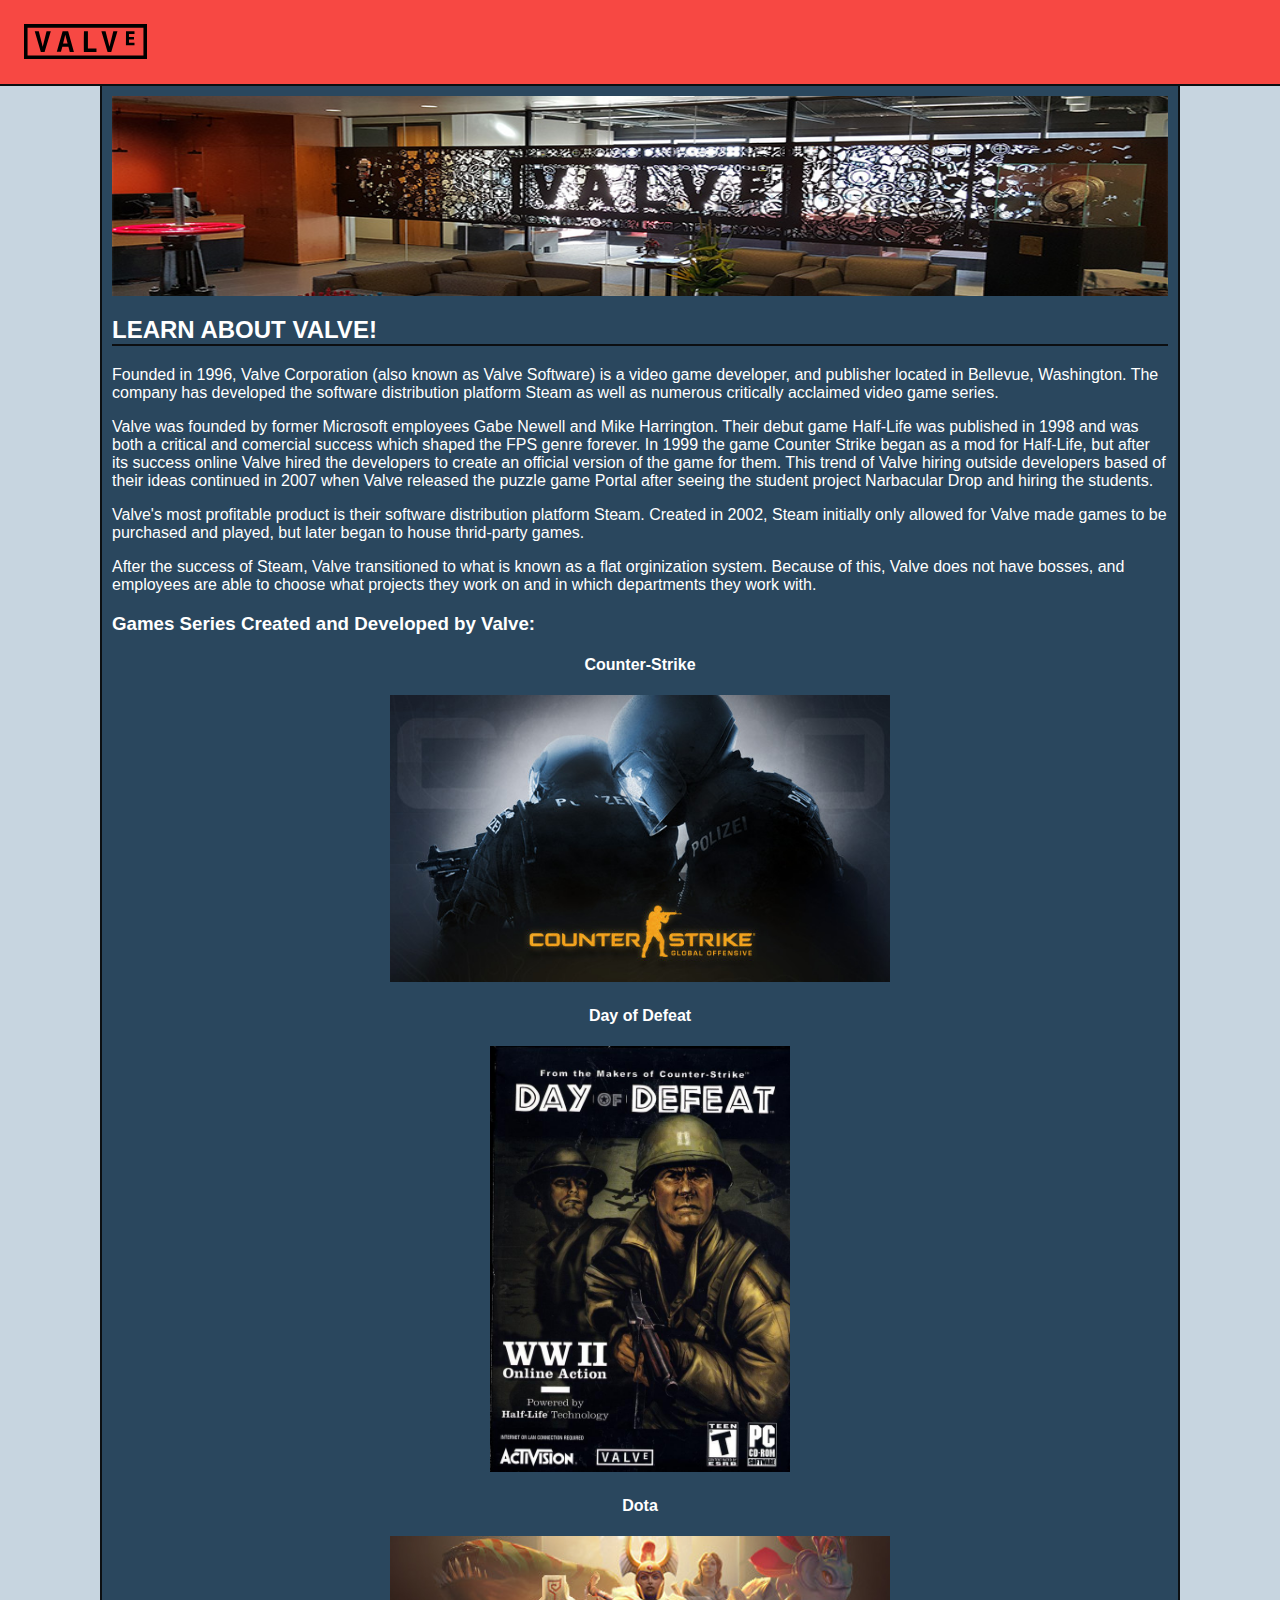
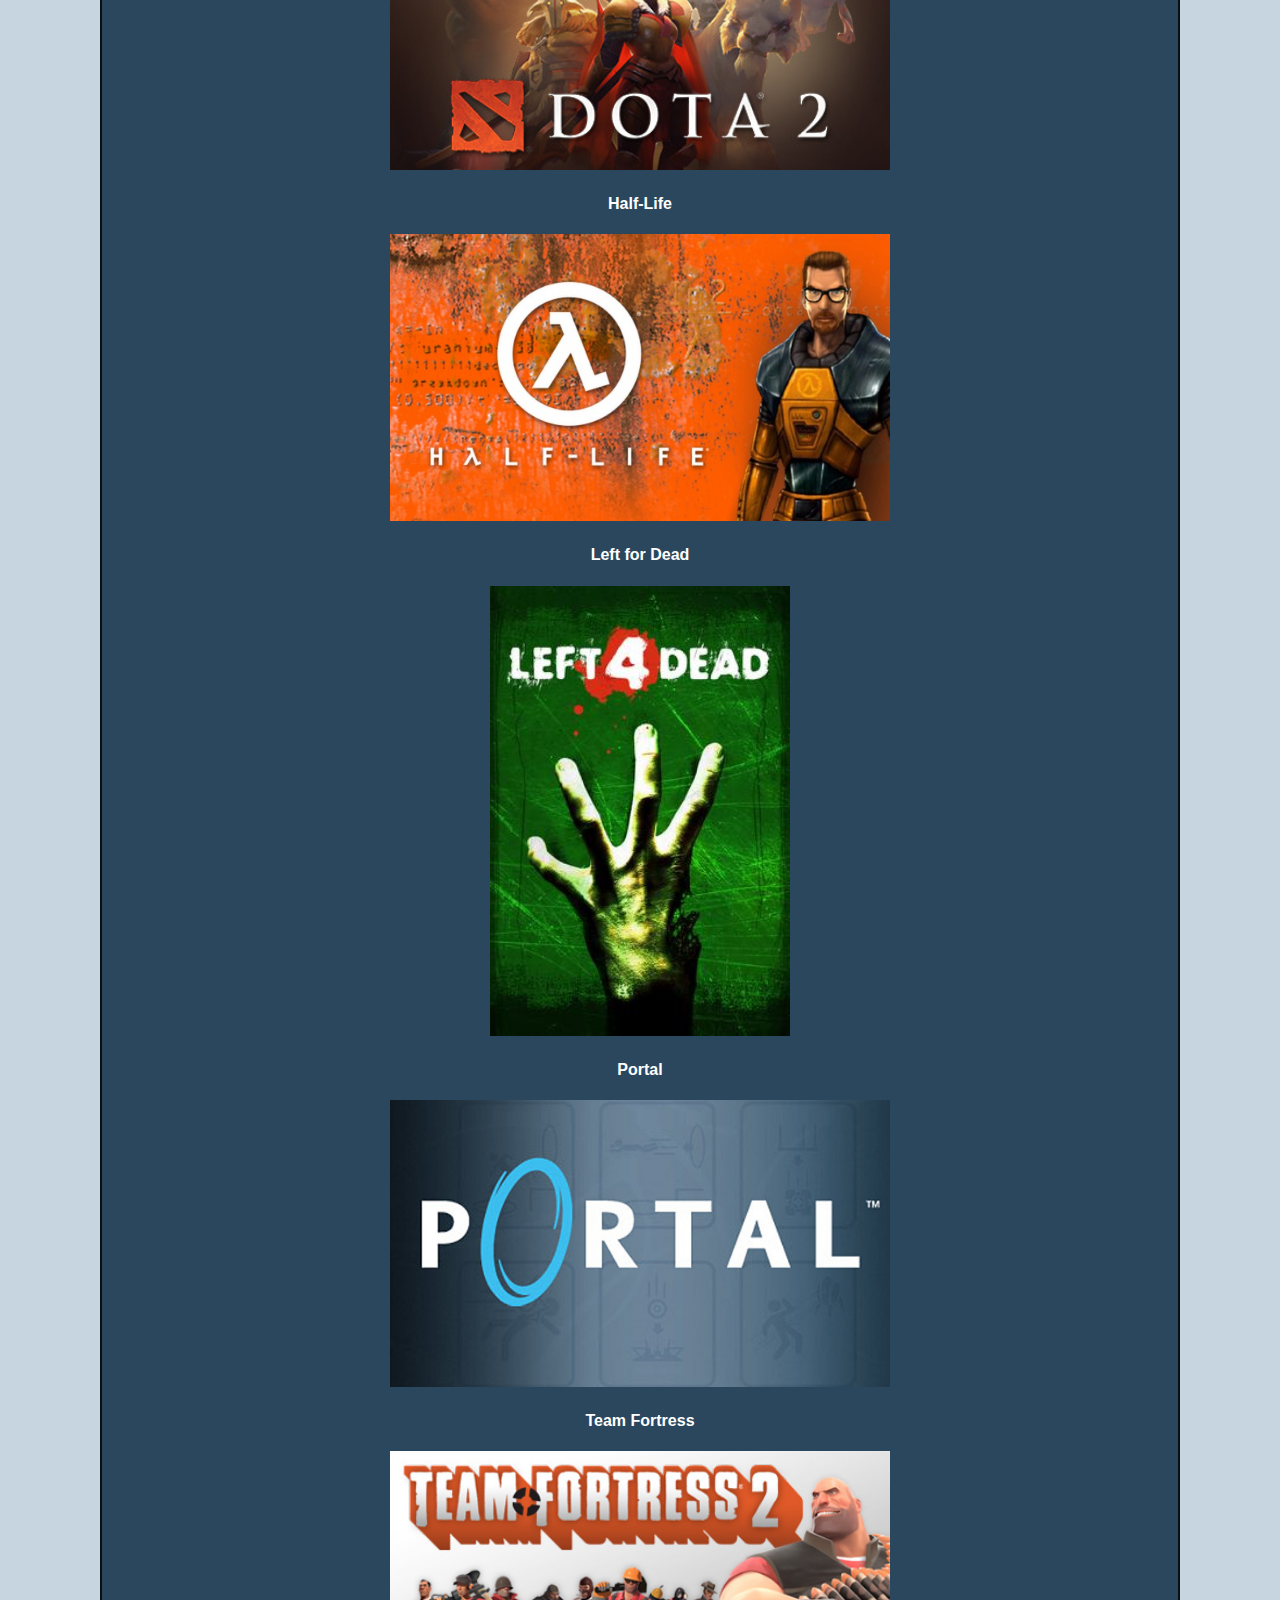
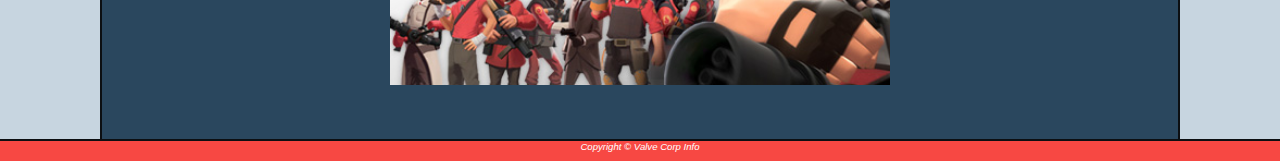
<file: index.html>
<!-- Owen Milke CIS-1152 -->
<!DOCTYPE html>
<html lang="en">
    <head>
        <title>Valve Corp Info</title>
        <meta charset="utf-8">
        <meta name="description" content="Information about the video game and technology corporation Valve">
        <meta name="keywords" content="Valve, Valve Corp">
        <meta name="author" content="Owen Milke">
        <meta name="viewport" content="width=device-width, initial-scale=1.0">
        <link rel="stylesheet" href="Lab01.css">
    </head>
    <body>
    <header>
        <a href="https://www.valvesoftware.com/en/" target="_blank"><img id="valvelogo" src="images/valvelogo.svg" alt="Valve Logo"></a>
        <br><br>
    </header>
        <main class="wrapper">
            <div id="homepageimage"></div>
                <h2>Learn About Valve!</h2>
                <p>Founded in 1996, Valve Corporation (also known as Valve Software) is a video game developer, and publisher located in Bellevue, Washington. The company has developed the software distribution platform Steam as well as numerous critically acclaimed video game series.</p>
                <p>Valve was founded by former Microsoft employees Gabe Newell and Mike Harrington. Their debut game Half-Life was published in 1998 and was both a critical and comercial success which shaped the FPS genre forever. In 1999 the game Counter Strike began as a mod for Half-Life, but after its success online Valve hired the developers to create an official version of the game for them. This trend of Valve hiring outside developers based of their ideas continued in 2007 when Valve released the puzzle game Portal after seeing the student project Narbacular Drop and hiring the students.</p>
                <p>Valve's most profitable product is their software distribution platform Steam. Created in 2002, Steam initially only allowed for Valve made games to be purchased and played, but later began to house thrid-party games.</p>
                <p>After the success of Steam, Valve transitioned to what is known as a flat orginization system. Because of this, Valve does not have bosses, and employees are able to choose what projects they work on and in which departments they work with.</p>
                <h3>Games Series Created and Developed by Valve:</h3>
            <div class="game">
                <h4>Counter-Strike</h4><img src="images/cs.jpeg" width="500" alt="Counter-Strike">
                <h4>Day of Defeat</h4><img src="images/DoD.jpeg" width="300" alt="Day of Defeat">
                <h4>Dota</h4><img src="images/dota.jpeg" width="500" alt="Dota">
                <h4>Half-Life</h4><img src="images/halflife.jpeg" width="500" alt="Half-Life">
                <h4>Left for Dead</h4><img src="images/left4dead.jpeg" width="300" alt="Left 4 Dead">
                <h4>Portal</h4><img src="images/portal.jpeg" width="500" alt="Portal">
                <h4>Team Fortress</h4><img src="images/tf2.jpeg" width="500" alt="Team Fortress">
            </div>
        </main>
        <footer>
            Copyright &copy; Valve Corp Info
        </footer>
    </body>
</html>
</file>
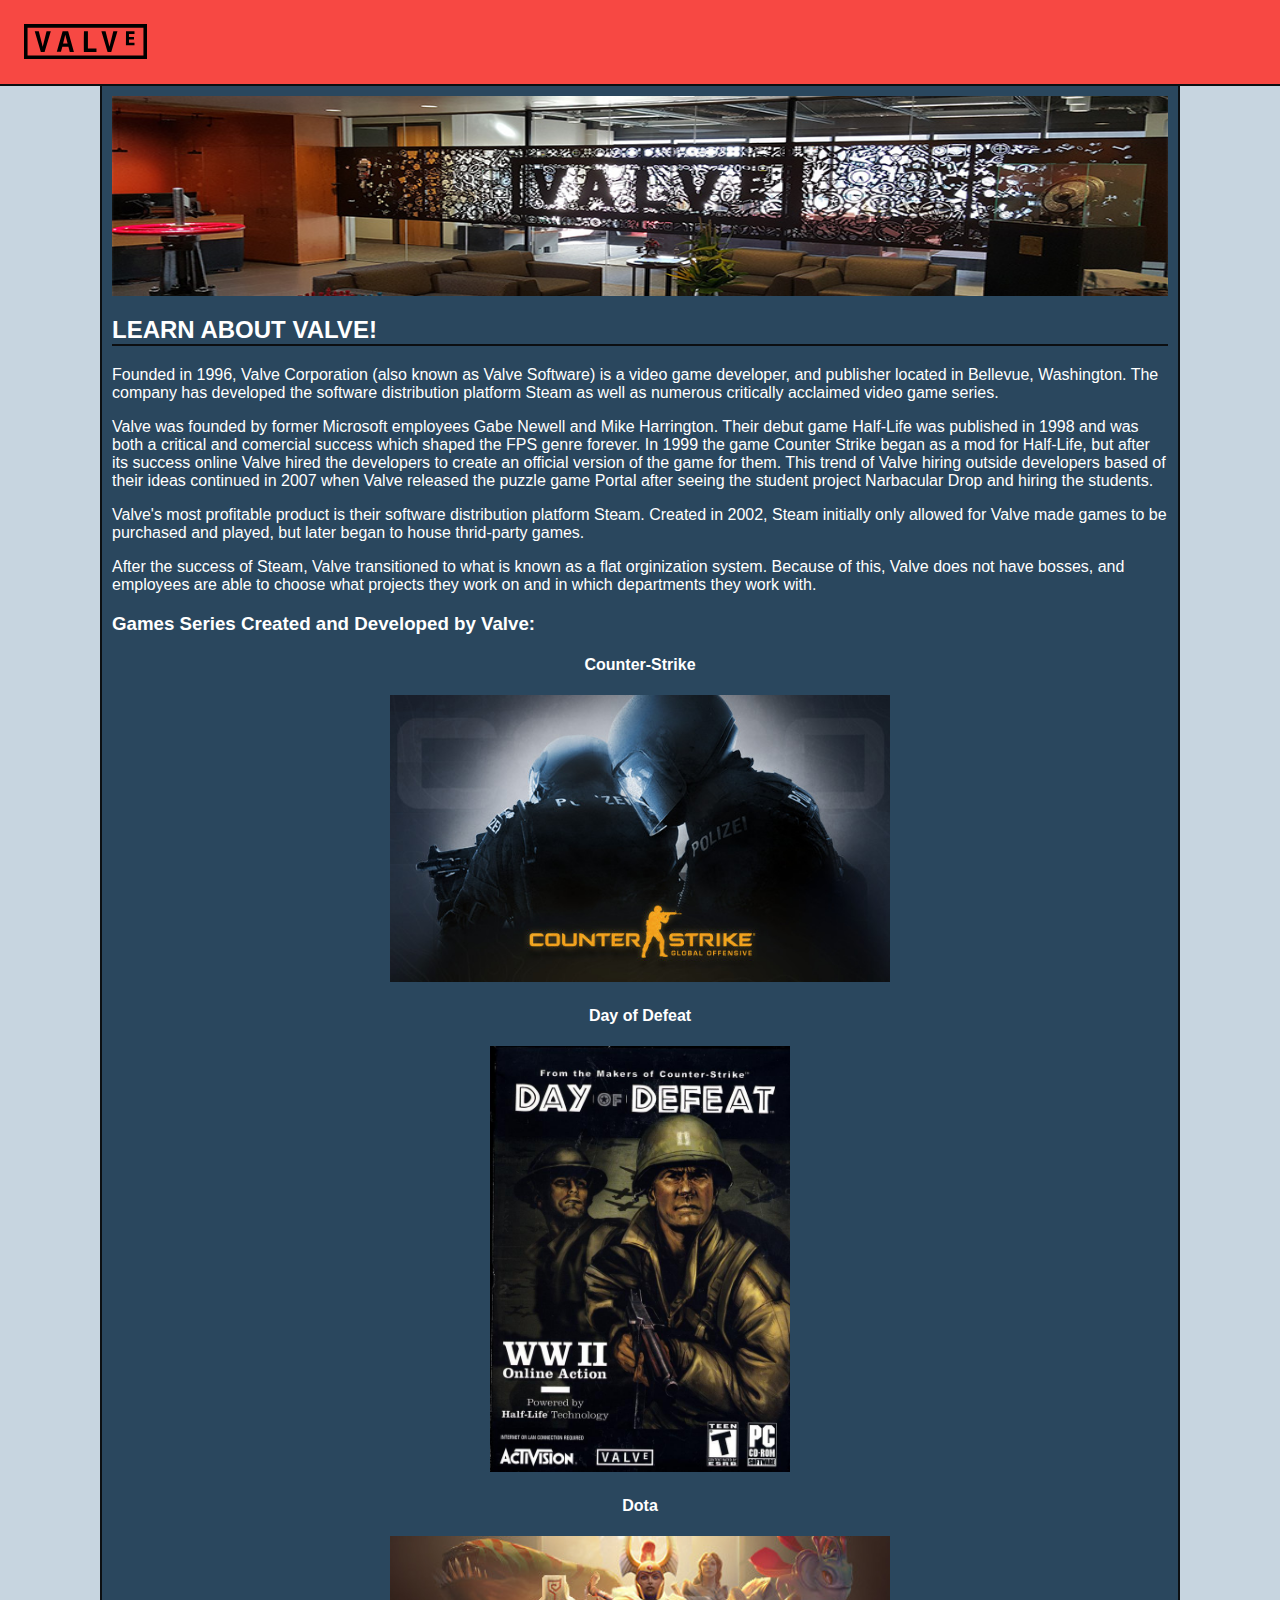
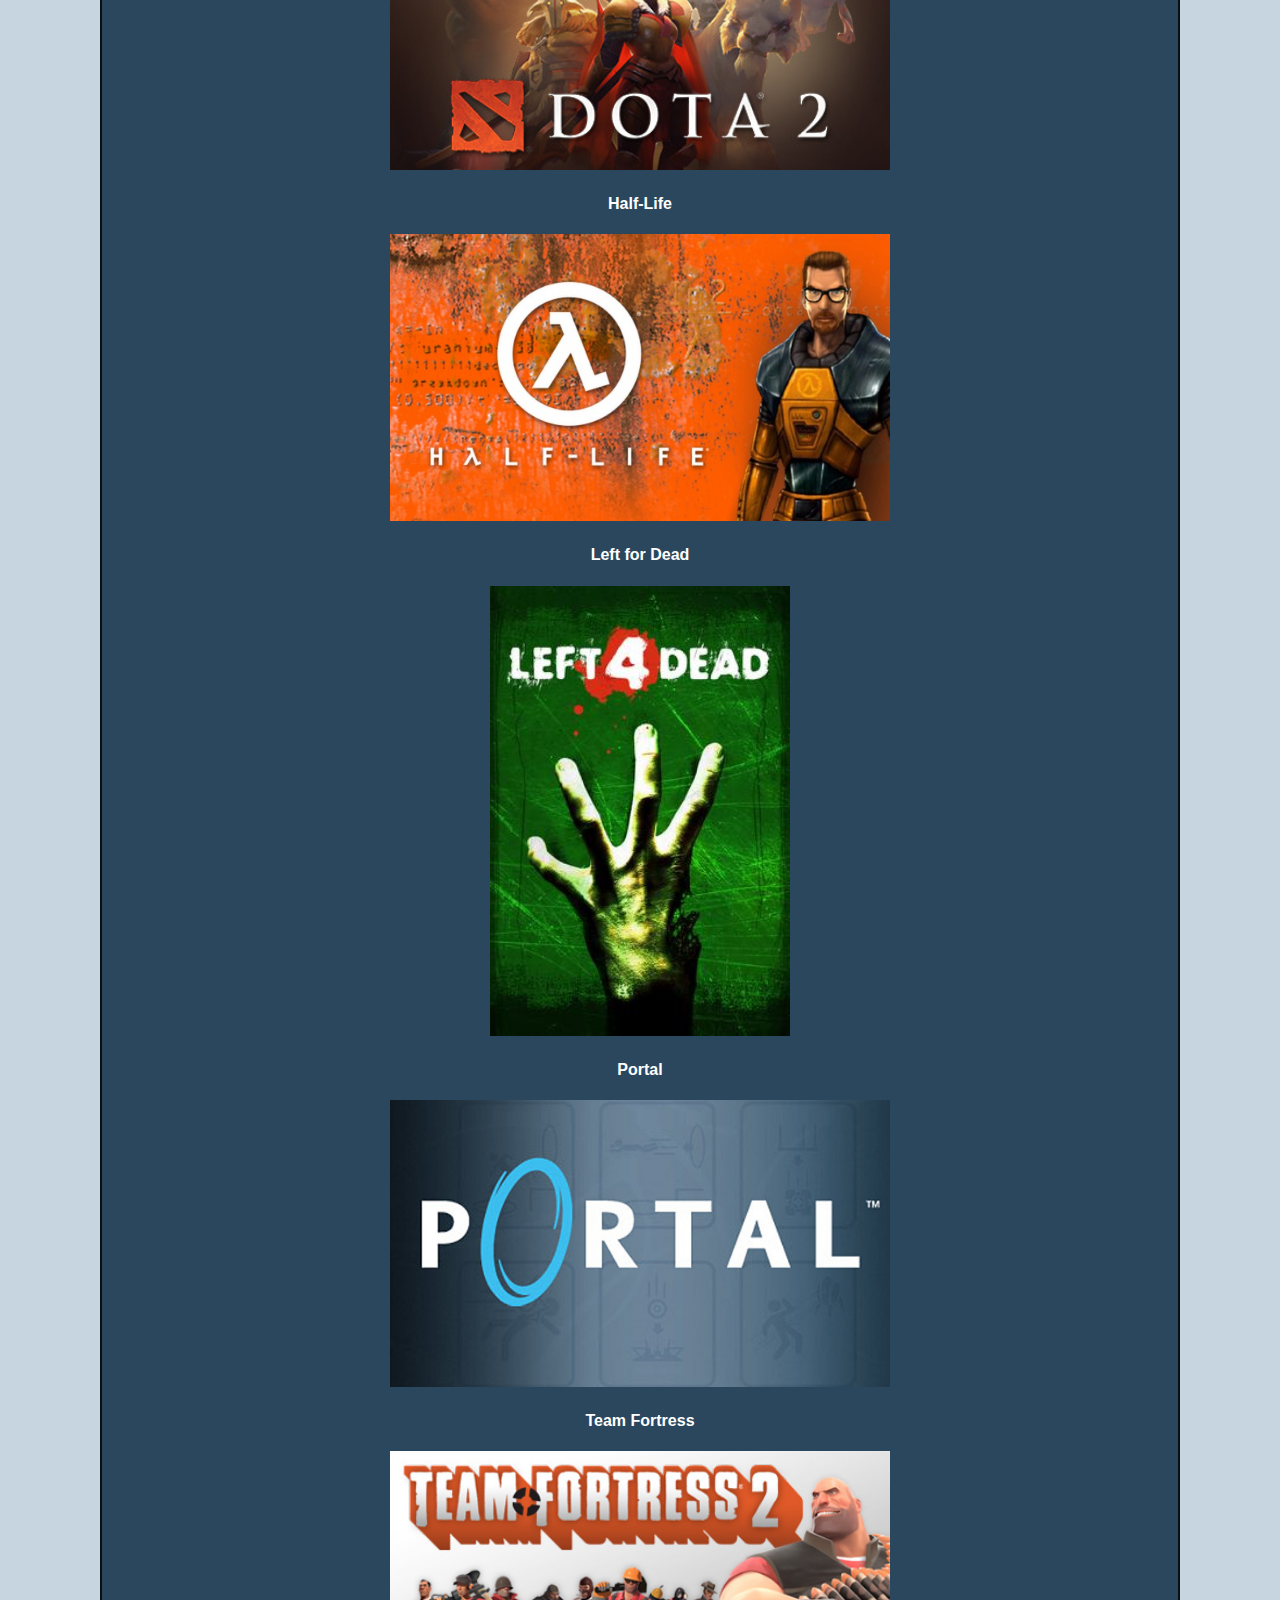
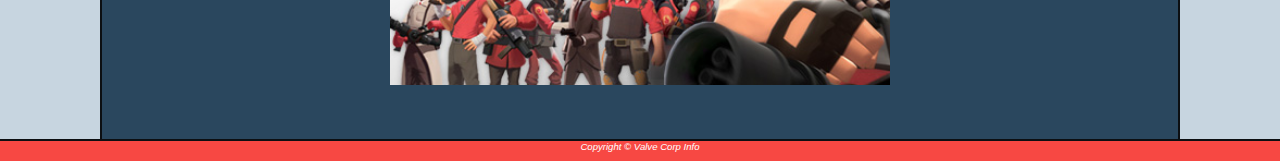
<file: Lab01.html>
<!-- Owen Milke CIS-1152 -->
<!DOCTYPE html>
<html lang="en">
    <head>
        <title>Valve Corp Info</title>
        <meta charset="utf-8">
        <meta name="description" content="Information about the video game and technology corporation Valve">
        <meta name="keywords" content="Valve, Valve Corp">
        <meta name="author" content="Owen Milke">
        <meta name="viewport" content="width=device-width, initial-scale=1.0">
        <link rel="stylesheet" href="Lab01.css">
    </head>
    <body>
    <header>
        <a href="https://www.valvesoftware.com/en/" target="_blank"><img id="valvelogo" src="images/valvelogo.svg" alt="Valve Logo"></a>
        <br><br>
    </header>
        <main class="wrapper">
            <div id="homepageimage"></div>
                <h2>Learn About Valve!</h2>
                <p>Founded in 1996, Valve Corporation (also known as Valve Software) is a video game developer, and publisher located in Bellevue, Washington. The company has developed the software distribution platform Steam as well as numerous critically acclaimed video game series.</p>
                <p>Valve was founded by former Microsoft employees Gabe Newell and Mike Harrington. Their debut game Half-Life was published in 1998 and was both a critical and comercial success which shaped the FPS genre forever. In 1999 the game Counter Strike began as a mod for Half-Life, but after its success online Valve hired the developers to create an official version of the game for them. This trend of Valve hiring outside developers based of their ideas continued in 2007 when Valve released the puzzle game Portal after seeing the student project Narbacular Drop and hiring the students.</p>
                <p>Valve's most profitable product is their software distribution platform Steam. Created in 2002, Steam initially only allowed for Valve made games to be purchased and played, but later began to house thrid-party games.</p>
                <p>After the success of Steam, Valve transitioned to what is known as a flat orginization system. Because of this, Valve does not have bosses, and employees are able to choose what projects they work on and in which departments they work with.</p>
                <h3>Games Series Created and Developed by Valve:</h3>
            <div class="game">
                <h4>Counter-Strike</h4><img src="images/cs.jpeg" width="500" alt="Counter-Strike">
                <h4>Day of Defeat</h4><img src="images/DoD.jpeg" width="300" alt="Day of Defeat">
                <h4>Dota</h4><img src="images/dota.jpeg" width="500" alt="Dota">
                <h4>Half-Life</h4><img src="images/halflife.jpeg" width="500" alt="Half-Life">
                <h4>Left for Dead</h4><img src="images/left4dead.jpeg" width="300" alt="Left 4 Dead">
                <h4>Portal</h4><img src="images/portal.jpeg" width="500" alt="Portal">
                <h4>Team Fortress</h4><img src="images/tf2.jpeg" width="500" alt="Team Fortress">
            </div>
        </main>
        <footer>
            Copyright &copy; Valve Corp Info
        </footer>
    </body>
</html>
</file>
<file: Lab01.css>
body {
    font-family: 'Gill Sans', 'Gill Sans MT', Calibri, 'Trebuchet MS', sans-serif;
    background-color: #C7D5E0;
    color: white;
    margin: 0;
}
header {
    font-family: 'Franklin Gothic Medium', 'Arial Narrow', Arial, sans-serif;
    background-color: #F74843;
    padding: 1.5em;
    border-bottom: solid #0C0F12 2px;
}
footer {
    background-color: #F74843;
    font-size: .60em;
    font-style: italic;
    text-align: center;
    padding-bottom: 1em;
    border-top: solid 2px #0C0F12;
}
h1 {
    padding-left: 90px;
    font-size: 2em;
}
h2 {
    text-transform: uppercase;
    border-bottom: solid #0C0F12 2px;
}
table {
    border: solid #0C0F12 2px;
}
.game {
    text-align: center;
    display: block;
    margin-left: auto;
    margin-right: auto;
    width: 50%;
}
.wrapper {
    background-color: #2A475E;
    padding-bottom: 50px;
    padding-top: 10px;
    padding-left: 10px;
    padding-right: 10px;
    margin-right: 100px;
    margin-left: 100px;
    border-right: solid #0C0F12 2px;
    border-left: solid #0C0F12 2px;
}
#valvelogo {
    width: 10%;
    float: left;
}
#homepageimage {
    background-image: url(images/valveoffice.jpeg);
    background-repeat: no-repeat;
    background-size: 100% 100%;
    height: 200px;
}
</file>
